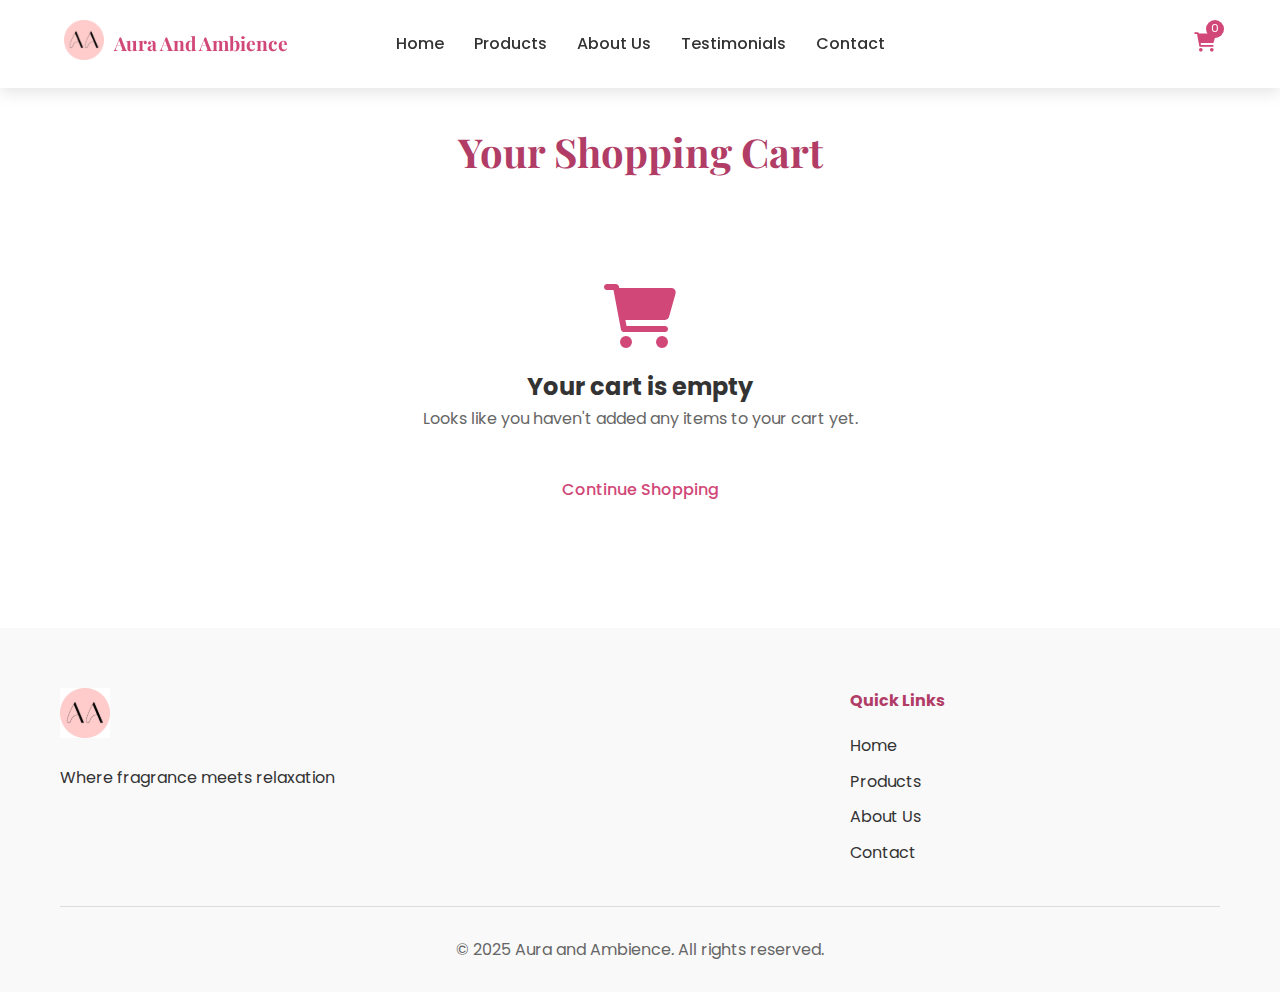
<file: cart.html>
<!DOCTYPE html>
<html lang="en">
<head>
    <meta charset="UTF-8">
    <meta name="viewport" content="width=device-width, initial-scale=1.0, maximum-scale=1.0, user-scalable=no">
    <title>Shopping Cart - Aura and Ambience</title>
    <link rel="stylesheet" href="style.css">
    <link rel="stylesheet" href="https://cdnjs.cloudflare.com/ajax/libs/font-awesome/6.0.0/css/all.min.css">
    <link rel="preconnect" href="https://fonts.googleapis.com">
    <link rel="preconnect" href="https://fonts.gstatic.com" crossorigin>
    <link href="https://fonts.googleapis.com/css2?family=Playfair+Display:wght@400;700&family=Poppins:wght@300;400;500&display=swap" rel="stylesheet">
    <link rel="icon" href="favicon.ico" type="image/x-icon">
    <style>
        .cart-page {
            padding: 120px 0 60px;
        }
        
        .cart-empty {
            text-align: center;
            padding: 50px 0;
        }
        
        .cart-empty i {
            font-size: 4rem;
            color: var(--primary-color);
            margin-bottom: 20px;
        }
        
        .cart-empty p {
            margin-bottom: 30px;
            color: var(--dark-gray);
        }
        
        .cart-table {
            width: 100%;
            border-collapse: collapse;
            margin-bottom: 30px;
        }
        
        .cart-table th {
            text-align: left;
            padding: 15px;
            background-color: var(--light-gray);
            border-bottom: 2px solid var(--primary-color);
        }
        
        .cart-table td {
            padding: 15px;
            border-bottom: 1px solid #ddd;
            vertical-align: middle;
        }
        
        .cart-product {
            display: flex;
            align-items: center;
        }
        
        .cart-product img {
            width: 80px;
            height: 80px;
            object-fit: cover;
            border-radius: 5px;
            margin-right: 15px;
        }
        
        .quantity-control {
            display: flex;
            align-items: center;
        }
        
        .quantity-btn {
            width: 30px;
            height: 30px;
            background-color: var(--light-gray);
            border: none;
            border-radius: 50%;
            display: flex;
            justify-content: center;
            align-items: center;
            cursor: pointer;
            transition: var(--transition);
        }
        
        .quantity-btn:hover {
            background-color: var(--primary-color);
            color: var(--white);
        }
        
        .quantity-input {
            width: 40px;
            height: 30px;
            text-align: center;
            margin: 0 10px;
            border: 1px solid #ddd;
            border-radius: 5px;
        }
        
        .remove-btn {
            background-color: transparent;
            border: none;
            color: #ff6b6b;
            cursor: pointer;
            transition: var(--transition);
        }
        
        .remove-btn:hover {
            color: #ff0000;
        }
        
        .cart-summary {
            background-color: var(--light-gray);
            padding: 30px;
            border-radius: 10px;
            margin-bottom: 30px;
        }
        
        .summary-row {
            display: flex;
            justify-content: space-between;
            margin-bottom: 15px;
        }
        
        .summary-row.total {
            font-weight: 700;
            font-size: 1.2rem;
            border-top: 1px solid #ddd;
            padding-top: 15px;
            margin-top: 15px;
        }
        
        .checkout-form {
            margin-top: 50px;
        }
        
        .form-row {
            display: flex;
            gap: 20px;
            margin-bottom: 20px;
        }
        
        .form-group {
            flex: 1;
        }
        
        .checkout-btn {
            background-color: var(--primary-dark);
            color: var(--white);
            border: none;
            padding: 15px 30px;
            border-radius: 5px;
            font-weight: 500;
            cursor: pointer;
            transition: var(--transition);
            margin-top: 20px;
            width: 100%;
        }
        
        .checkout-btn:hover {
            background-color: var(--primary-color);
        }
        
        .payment-method {
            margin: 20px 0;
            padding: 15px;
            background-color: var(--white);
            border-radius: 5px;
            border: 1px solid #ddd;
        }
        
        .payment-method label {
            display: flex;
            align-items: center;
            font-weight: 500;
        }
        
        .payment-method input {
            margin-right: 10px;
        }
        
        @media (max-width: 768px) {
            .cart-page {
                padding: 100px 0 40px;
            }
            
            .cart-table thead {
                display: none;
            }
            
            .cart-table, .cart-table tbody, .cart-table tr, .cart-table td {
                display: block;
                width: 100%;
            }
            
            .cart-table tr {
                margin-bottom: 20px;
                border: 1px solid #ddd;
                border-radius: 5px;
                padding: 15px;
                background-color: var(--white);
            }
            
            .cart-table td {
                text-align: right;
                padding: 10px 0;
                border-bottom: 1px solid #eee;
                position: relative;
            }
            
            .cart-table td:last-child {
                border-bottom: none;
            }
            
            .cart-table td::before {
                content: attr(data-label);
                float: left;
                font-weight: 700;
                color: var(--primary-dark);
            }
            
            .cart-product {
                justify-content: flex-end;
            }
            
            .cart-product img {
                width: 60px;
                height: 60px;
            }
            
            .form-row {
                flex-direction: column;
                gap: 15px;
            }
            
            .checkout-btn {
                padding: 12px 20px;
            }
            
            .cart-summary {
                padding: 20px;
            }
        }
        
        @media (max-width: 576px) {
            .cart-page {
                padding: 90px 0 30px;
            }
            
            .section-title {
                font-size: 1.8rem;
                margin-bottom: 30px;
            }
            
            .cart-table tr {
                padding: 10px;
            }
            
            .cart-product img {
                width: 50px;
                height: 50px;
            }
            
            .quantity-btn {
                width: 25px;
                height: 25px;
            }
            
            .quantity-input {
                width: 35px;
                height: 25px;
                font-size: 0.9rem;
            }
            
            .checkout-form {
                margin-top: 30px;
            }
            
            .form-group label {
                font-size: 0.9rem;
            }
            
            .checkout-btn {
                padding: 10px 15px;
                font-size: 0.9rem;
            }
        }
    </style>
</head>
<body>
    <nav class="navbar">
        <div class="logo">
            <a href="index.html"><img src="images/logo.png" alt="Aura and Ambience Logo"></a>
            <span class="logo-text">Aura And Ambience</span>
        </div>
        <ul class="nav-links">
            <li><a href="index.html#home">Home</a></li>
            <li><a href="index.html#products">Products</a></li>
            <li><a href="index.html#about">About Us</a></li>
            <li><a href="index.html#testimonials">Testimonials</a></li>
            <li><a href="index.html#contact">Contact</a></li>
        </ul>
        <div class="cart-icon">
            <a href="cart.html" class="active"><i class="fas fa-shopping-cart"></i> <span id="cart-count">0</span></a>
        </div>
        <div class="hamburger">
            <div class="line"></div>
            <div class="line"></div>
            <div class="line"></div>
        </div>
    </nav>

    <section class="cart-page">
        <div class="container">
            <h1 class="section-title">Your Shopping Cart</h1>
            
            <div id="cart-content">
                <!-- Cart items will be loaded here via JavaScript -->
                <div class="cart-empty">
                    <i class="fas fa-shopping-cart"></i>
                    <h2>Your cart is empty</h2>
                    <p>Looks like you haven't added any items to your cart yet.</p>
                    <a href="index.html#products" class="cta-button">Continue Shopping</a>
                </div>
            </div>
            
            <div id="checkout-section" style="display: none;">
                <div class="cart-summary">
                    <h3>Order Summary</h3>
                    <div class="summary-row">
                        <span>Subtotal:</span>
                        <span id="subtotal">Rs. 0</span>
                    </div>
                    <div class="summary-row">
                        <span>Shipping:</span>
                        <span id="shipping">Rs. 150</span>
                    </div>
                    <div class="summary-row total">
                        <span>Total:</span>
                        <span id="total">Rs. 0</span>
                    </div>
                </div>
                
                <div class="checkout-form">
                    <h3>Shipping Information</h3>
                    <form id="shipping-form" action="https://formspree.io/f/xqapzglk" method="POST">
                        <input type="hidden" name="_subject" value="New Order from Aura and Ambience">
                        <input type="hidden" name="_next" value="https://auraandambience.com/thank-you.html">
                        <input type="hidden" name="_cc" value="zzaighammm@gmail.com">
                        <div class="form-row">
                            <div class="form-group">
                                <label for="name">Full Name</label>
                                <input type="text" id="name" name="name" required>
                            </div>
                            <div class="form-group">
                                <label for="phone">Phone</label>
                                <input type="tel" id="phone" name="phone" required>
                            </div>
                        </div>
                        
                        <div class="form-group">
                            <label for="email">Email</label>
                            <input type="email" id="email" name="email" required>
                        </div>
                        
                        <div class="form-group">
                            <label for="address">Complete Address</label>
                            <textarea id="address" name="address" rows="3" required></textarea>
                        </div>
                        
                        <div class="form-row">
                            <div class="form-group">
                                <label for="city">City</label>
                                <input type="text" id="city" name="city" required>
                            </div>
                            <div class="form-group">
                                <label for="state">Province</label>
                                <input type="text" id="state" name="state" required>
                            </div>
                            <div class="form-group">
                                <label for="zip">Postal Code</label>
                                <input type="text" id="zip" name="zip" required>
                            </div>
                        </div>
                        
                        <input type="hidden" id="order-details" name="order-details" value="">
                        
                        <h3>Payment Method</h3>
                        <div class="payment-method">
                            <label>
                                <input type="radio" name="payment" value="cod" checked>
                                Cash on Delivery (COD)
                            </label>
                            <p style="margin-top: 10px; color: var(--dark-gray);">Pay when your order is delivered to your doorstep.</p>
                        </div>
                        
                        <button type="submit" class="checkout-btn">Place Order</button>
                    </form>
                </div>
            </div>
        </div>
    </section>

    <footer>
        <div class="container">
            <div class="footer-content">
                <div class="footer-logo">
                    <img src="images/logo.png" alt="Aura and Ambience Logo">
                    <p>Where fragrance meets relaxation</p>
                </div>
                <div class="footer-links">
                    <h4>Quick Links</h4>
                    <ul>
                        <li><a href="index.html#home">Home</a></li>
                        <li><a href="index.html#products">Products</a></li>
                        <li><a href="index.html#about">About Us</a></li>
                        <li><a href="index.html#contact">Contact</a></li>
                    </ul>
                </div>
            </div>
            <div class="copyright">
                <p>&copy; 2025 Aura and Ambience. All rights reserved.</p>
            </div>
        </div>
    </footer>

    <script src="script.js"></script>
    <script>
        // Custom alert function with brand styling
        function customAlert(message) {
            // Create elements
            const alertOverlay = document.createElement('div');
            alertOverlay.style.position = 'fixed';
            alertOverlay.style.top = '0';
            alertOverlay.style.left = '0';
            alertOverlay.style.width = '100%';
            alertOverlay.style.height = '100%';
            alertOverlay.style.backgroundColor = 'rgba(0,0,0,0.5)';
            alertOverlay.style.display = 'flex';
            alertOverlay.style.justifyContent = 'center';
            alertOverlay.style.alignItems = 'center';
            alertOverlay.style.zIndex = '9999';
            
            const alertBox = document.createElement('div');
            alertBox.style.backgroundColor = '#d14778';
            alertBox.style.color = 'white';
            alertBox.style.padding = window.innerWidth < 576 ? '20px' : '30px';
            alertBox.style.borderRadius = '10px';
            alertBox.style.maxWidth = '500px';
            alertBox.style.width = '90%';
            alertBox.style.margin = '0 20px';
            alertBox.style.boxShadow = '0 5px 15px rgba(0,0,0,0.2)';
            
            const messageText = document.createElement('p');
            messageText.style.marginBottom = '20px';
            messageText.style.lineHeight = '1.5';
            messageText.style.fontSize = window.innerWidth < 576 ? '14px' : '16px';
            messageText.style.whiteSpace = 'pre-line';
            messageText.textContent = message;
            
            const closeButton = document.createElement('button');
            closeButton.textContent = 'OK';
            closeButton.style.backgroundColor = 'white';
            closeButton.style.color = '#d14778';
            closeButton.style.border = 'none';
            closeButton.style.padding = window.innerWidth < 576 ? '8px 15px' : '10px 20px';
            closeButton.style.borderRadius = '5px';
            closeButton.style.cursor = 'pointer';
            closeButton.style.fontWeight = 'bold';
            closeButton.style.float = 'right';
            closeButton.style.fontSize = window.innerWidth < 576 ? '14px' : '16px';
            
            closeButton.onclick = function() {
                document.body.removeChild(alertOverlay);
            };
            
            // Also close when clicking on overlay
            alertOverlay.onclick = function(e) {
                if (e.target === alertOverlay) {
                    document.body.removeChild(alertOverlay);
                }
            };
            
            // Assemble and show alert
            alertBox.appendChild(messageText);
            alertBox.appendChild(closeButton);
            alertOverlay.appendChild(alertBox);
            document.body.appendChild(alertOverlay);
        }
        
        document.addEventListener('DOMContentLoaded', function() {
            // Get cart items from localStorage
            const cartItems = JSON.parse(localStorage.getItem('cartItems')) || [];
            const cartContent = document.getElementById('cart-content');
            const checkoutSection = document.getElementById('checkout-section');
            const subtotalElement = document.getElementById('subtotal');
            const totalElement = document.getElementById('total');
            
            // Function to update cart display
            function updateCartDisplay() {
                if (cartItems.length === 0) {
                    // Show empty cart message
                    cartContent.innerHTML = `
                        <div class="cart-empty">
                            <i class="fas fa-shopping-cart"></i>
                            <h2>Your cart is empty</h2>
                            <p>Looks like you haven't added any items to your cart yet.</p>
                            <a href="index.html#products" class="cta-button">Continue Shopping</a>
                        </div>
                    `;
                    checkoutSection.style.display = 'none';
                    return;
                }
                
                // Create cart table
                let cartHTML = `
                    <table class="cart-table">
                        <thead>
                            <tr>
                                <th>Product</th>
                                <th>Price</th>
                                <th>Quantity</th>
                                <th>Total</th>
                                <th>Action</th>
                            </tr>
                        </thead>
                        <tbody>
                `;
                
                let subtotal = 0;
                
                // Add cart items to table
                cartItems.forEach((item, index) => {
                    // Extract price value (remove "Rs. " and convert to number)
                    const priceValue = parseFloat(item.price.replace('Rs. ', ''));
                    const itemTotal = priceValue * item.quantity;
                    subtotal += itemTotal;
                    
                    cartHTML += `
                        <tr>
                            <td data-label="Product">
                                <div class="cart-product">
                                    <img src="${item.image}" alt="${item.name}">
                                    <div>
                                        <h4>${item.name}</h4>
                                    </div>
                                </div>
                            </td>
                            <td data-label="Price">${item.price}</td>
                            <td data-label="Quantity">
                                <div class="quantity-control">
                                    <button class="quantity-btn decrease" data-index="${index}">-</button>
                                    <input type="number" class="quantity-input" value="${item.quantity}" min="1" data-index="${index}">
                                    <button class="quantity-btn increase" data-index="${index}">+</button>
                                </div>
                            </td>
                            <td data-label="Total">Rs. ${itemTotal.toFixed(2)}</td>
                            <td data-label="Action">
                                <button class="remove-btn" data-index="${index}">
                                    <i class="fas fa-trash"></i>
                                </button>
                            </td>
                        </tr>
                    `;
                });
                
                cartHTML += `
                        </tbody>
                    </table>
                    <div class="cart-actions">
                        <a href="index.html#products" class="cta-button secondary">Continue Shopping</a>
                    </div>
                `;
                
                cartContent.innerHTML = cartHTML;
                checkoutSection.style.display = 'block';
                
                // Calculate and update summary
                const shipping = subtotal >= 3000 ? 0 : 150; // Free shipping for orders over Rs. 3,000
                const total = subtotal + shipping;
                
                subtotalElement.textContent = `Rs. ${subtotal.toFixed(2)}`;
                document.getElementById('shipping').textContent = shipping === 0 ? 'Free' : `Rs. ${shipping.toFixed(2)}`;
                totalElement.textContent = `Rs. ${total.toFixed(2)}`;
                
                // Prepare order details for form submission
                const orderDetailsInput = document.getElementById('order-details');
                if (orderDetailsInput) {
                    const orderDetails = {
                        items: cartItems.map(item => ({
                            name: item.name,
                            price: item.price,
                            quantity: item.quantity,
                            total: `Rs. ${(parseFloat(item.price.replace('Rs. ', '')) * item.quantity).toFixed(2)}`
                        })),
                        subtotal: subtotalElement.textContent,
                        shipping: document.getElementById('shipping').textContent,
                        total: totalElement.textContent
                    };
                    orderDetailsInput.value = JSON.stringify(orderDetails);
                }
                
                // Add event listeners for quantity buttons
                document.querySelectorAll('.quantity-btn.decrease').forEach(btn => {
                    btn.addEventListener('click', function() {
                        const index = parseInt(this.getAttribute('data-index'));
                        if (cartItems[index].quantity > 1) {
                            cartItems[index].quantity--;
                            localStorage.setItem('cartItems', JSON.stringify(cartItems));
                            updateCartDisplay();
                        }
                    });
                });
                
                document.querySelectorAll('.quantity-btn.increase').forEach(btn => {
                    btn.addEventListener('click', function() {
                        const index = parseInt(this.getAttribute('data-index'));
                        cartItems[index].quantity++;
                        localStorage.setItem('cartItems', JSON.stringify(cartItems));
                        updateCartDisplay();
                    });
                });
                
                document.querySelectorAll('.quantity-input').forEach(input => {
                    input.addEventListener('change', function() {
                        const index = parseInt(this.getAttribute('data-index'));
                        const newQuantity = parseInt(this.value);
                        if (newQuantity >= 1) {
                            cartItems[index].quantity = newQuantity;
                            localStorage.setItem('cartItems', JSON.stringify(cartItems));
                            updateCartDisplay();
                        }
                    });
                });
                
                // Add event listeners for remove buttons
                document.querySelectorAll('.remove-btn').forEach(btn => {
                    btn.addEventListener('click', function() {
                        const index = parseInt(this.getAttribute('data-index'));
                        cartItems.splice(index, 1);
                        localStorage.setItem('cartItems', JSON.stringify(cartItems));
                        updateCartDisplay();
                        updateCartCount();
                    });
                });
            }
            
            // Update cart count in header
            function updateCartCount() {
                const cartCount = document.getElementById('cart-count');
                cartCount.textContent = cartItems.length;
            }
            
            // Initialize cart display
            updateCartDisplay();
            updateCartCount();
            
            // Handle checkout form submission
            const shippingForm = document.getElementById('shipping-form');
            if (shippingForm) {
                shippingForm.addEventListener('submit', function(e) {
                    // Form will be submitted to Formspree
                    
                    // Show confirmation message
                    const name = document.getElementById('name').value;
                    customAlert(`Thank you for your order, ${name}!\n\nYour order has been placed successfully and will be delivered to your address. You will pay ${totalElement.textContent} when your order is delivered.\n\nWe will contact you at ${document.getElementById('phone').value} if needed.\n\nOrder confirmation has been sent to zzaighammm@gmail.com`);
                    
                    // Clear cart after successful submission
                    setTimeout(function() {
                        localStorage.removeItem('cartItems');
                        window.location.href = 'index.html';
                    }, 3000);
                });
            }
        });
    </script>
</body>
</html>
</file>
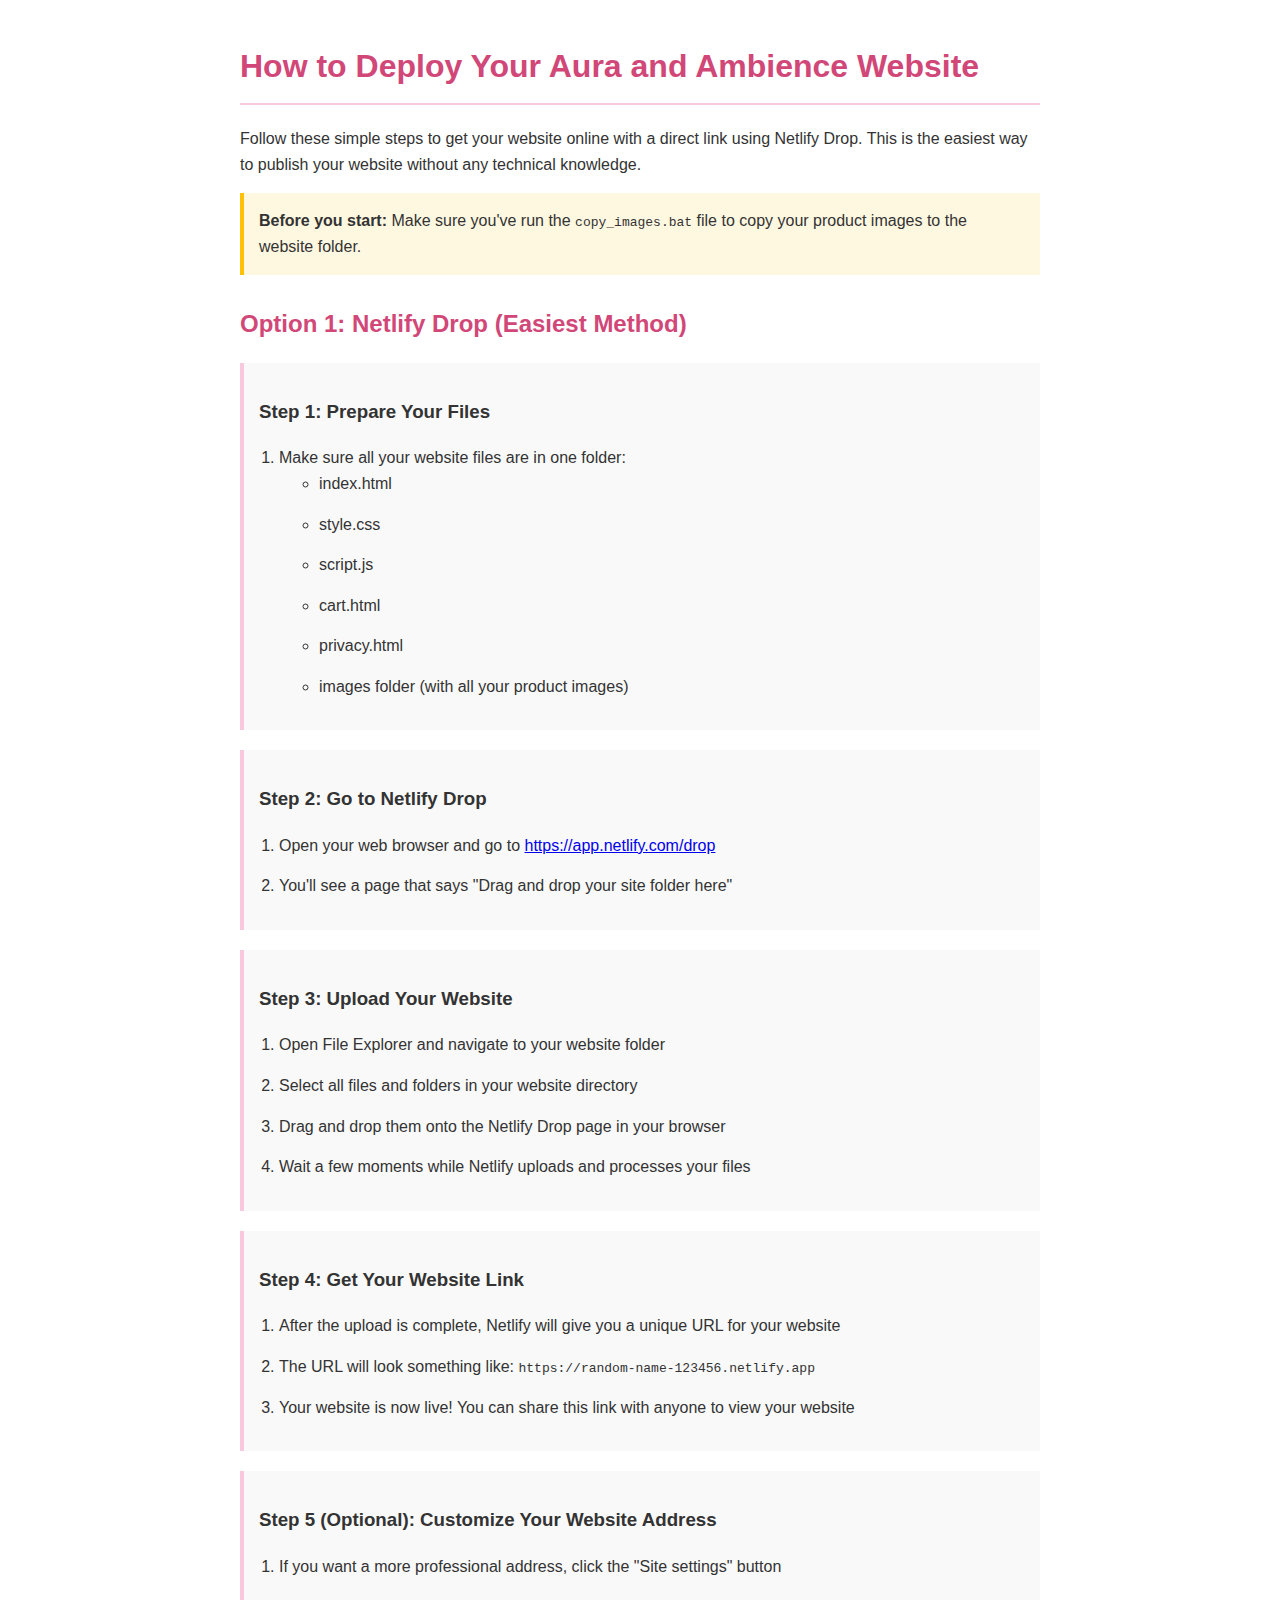
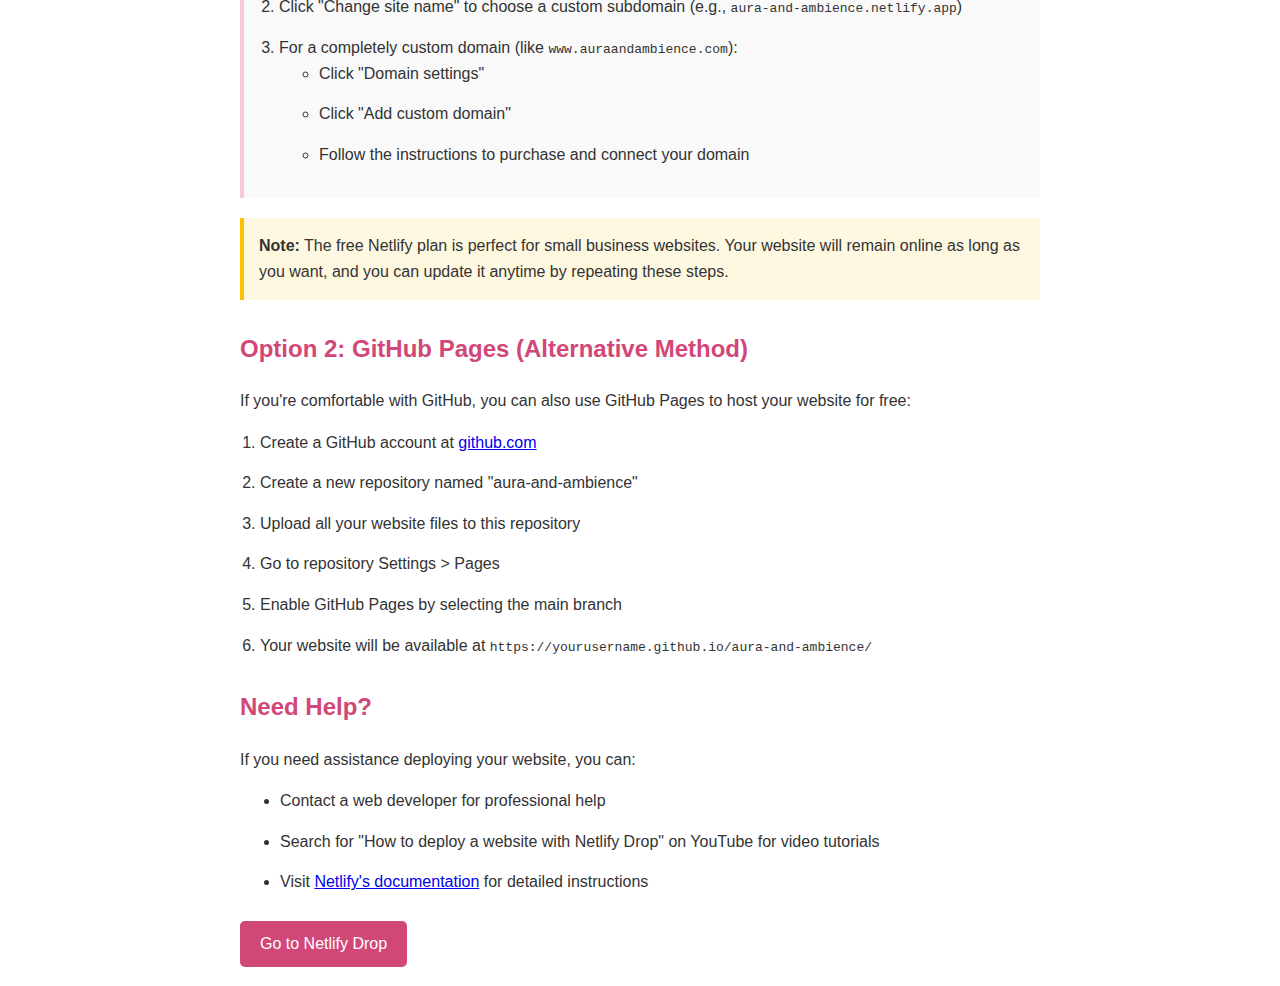
<file: deploy_instructions.html>
<!DOCTYPE html>
<html lang="en">
<head>
    <meta charset="UTF-8">
    <meta name="viewport" content="width=device-width, initial-scale=1.0">
    <title>Deploy Your Website - Aura and Ambience</title>
    <style>
        body {
            font-family: 'Segoe UI', Tahoma, Geneva, Verdana, sans-serif;
            line-height: 1.6;
            max-width: 800px;
            margin: 0 auto;
            padding: 20px;
            color: #333;
        }
        h1 {
            color: #d14778;
            border-bottom: 2px solid #f8c8dc;
            padding-bottom: 10px;
        }
        h2 {
            color: #d14778;
            margin-top: 30px;
        }
        ol {
            padding-left: 20px;
        }
        li {
            margin-bottom: 15px;
        }
        .step {
            background-color: #f9f9f9;
            border-left: 4px solid #f8c8dc;
            padding: 15px;
            margin-bottom: 20px;
        }
        .note {
            background-color: #fff8e1;
            border-left: 4px solid #ffc107;
            padding: 15px;
            margin: 15px 0;
        }
        img {
            max-width: 100%;
            border: 1px solid #ddd;
            margin: 15px 0;
        }
        .button {
            display: inline-block;
            background-color: #d14778;
            color: white;
            padding: 10px 20px;
            text-decoration: none;
            border-radius: 5px;
            margin-top: 10px;
        }
        .button:hover {
            background-color: #f8c8dc;
        }
    </style>
</head>
<body>
    <h1>How to Deploy Your Aura and Ambience Website</h1>
    
    <p>Follow these simple steps to get your website online with a direct link using Netlify Drop. This is the easiest way to publish your website without any technical knowledge.</p>
    
    <div class="note">
        <strong>Before you start:</strong> Make sure you've run the <code>copy_images.bat</code> file to copy your product images to the website folder.
    </div>
    
    <h2>Option 1: Netlify Drop (Easiest Method)</h2>
    
    <div class="step">
        <h3>Step 1: Prepare Your Files</h3>
        <ol>
            <li>Make sure all your website files are in one folder:
                <ul>
                    <li>index.html</li>
                    <li>style.css</li>
                    <li>script.js</li>
                    <li>cart.html</li>
                    <li>privacy.html</li>
                    <li>images folder (with all your product images)</li>
                </ul>
            </li>
        </ol>
    </div>
    
    <div class="step">
        <h3>Step 2: Go to Netlify Drop</h3>
        <ol>
            <li>Open your web browser and go to <a href="https://app.netlify.com/drop" target="_blank">https://app.netlify.com/drop</a></li>
            <li>You'll see a page that says "Drag and drop your site folder here"</li>
        </ol>
    </div>
    
    <div class="step">
        <h3>Step 3: Upload Your Website</h3>
        <ol>
            <li>Open File Explorer and navigate to your website folder</li>
            <li>Select all files and folders in your website directory</li>
            <li>Drag and drop them onto the Netlify Drop page in your browser</li>
            <li>Wait a few moments while Netlify uploads and processes your files</li>
        </ol>
    </div>
    
    <div class="step">
        <h3>Step 4: Get Your Website Link</h3>
        <ol>
            <li>After the upload is complete, Netlify will give you a unique URL for your website</li>
            <li>The URL will look something like: <code>https://random-name-123456.netlify.app</code></li>
            <li>Your website is now live! You can share this link with anyone to view your website</li>
        </ol>
    </div>
    
    <div class="step">
        <h3>Step 5 (Optional): Customize Your Website Address</h3>
        <ol>
            <li>If you want a more professional address, click the "Site settings" button</li>
            <li>Click "Change site name" to choose a custom subdomain (e.g., <code>aura-and-ambience.netlify.app</code>)</li>
            <li>For a completely custom domain (like <code>www.auraandambience.com</code>):
                <ul>
                    <li>Click "Domain settings"</li>
                    <li>Click "Add custom domain"</li>
                    <li>Follow the instructions to purchase and connect your domain</li>
                </ul>
            </li>
        </ol>
    </div>
    
    <div class="note">
        <strong>Note:</strong> The free Netlify plan is perfect for small business websites. Your website will remain online as long as you want, and you can update it anytime by repeating these steps.
    </div>
    
    <h2>Option 2: GitHub Pages (Alternative Method)</h2>
    
    <p>If you're comfortable with GitHub, you can also use GitHub Pages to host your website for free:</p>
    
    <ol>
        <li>Create a GitHub account at <a href="https://github.com" target="_blank">github.com</a></li>
        <li>Create a new repository named "aura-and-ambience"</li>
        <li>Upload all your website files to this repository</li>
        <li>Go to repository Settings > Pages</li>
        <li>Enable GitHub Pages by selecting the main branch</li>
        <li>Your website will be available at <code>https://yourusername.github.io/aura-and-ambience/</code></li>
    </ol>
    
    <h2>Need Help?</h2>
    
    <p>If you need assistance deploying your website, you can:</p>
    
    <ul>
        <li>Contact a web developer for professional help</li>
        <li>Search for "How to deploy a website with Netlify Drop" on YouTube for video tutorials</li>
        <li>Visit <a href="https://docs.netlify.com/get-started/" target="_blank">Netlify's documentation</a> for detailed instructions</li>
    </ul>
    
    <a href="https://app.netlify.com/drop" target="_blank" class="button">Go to Netlify Drop</a>
</body>
</html>
</file>
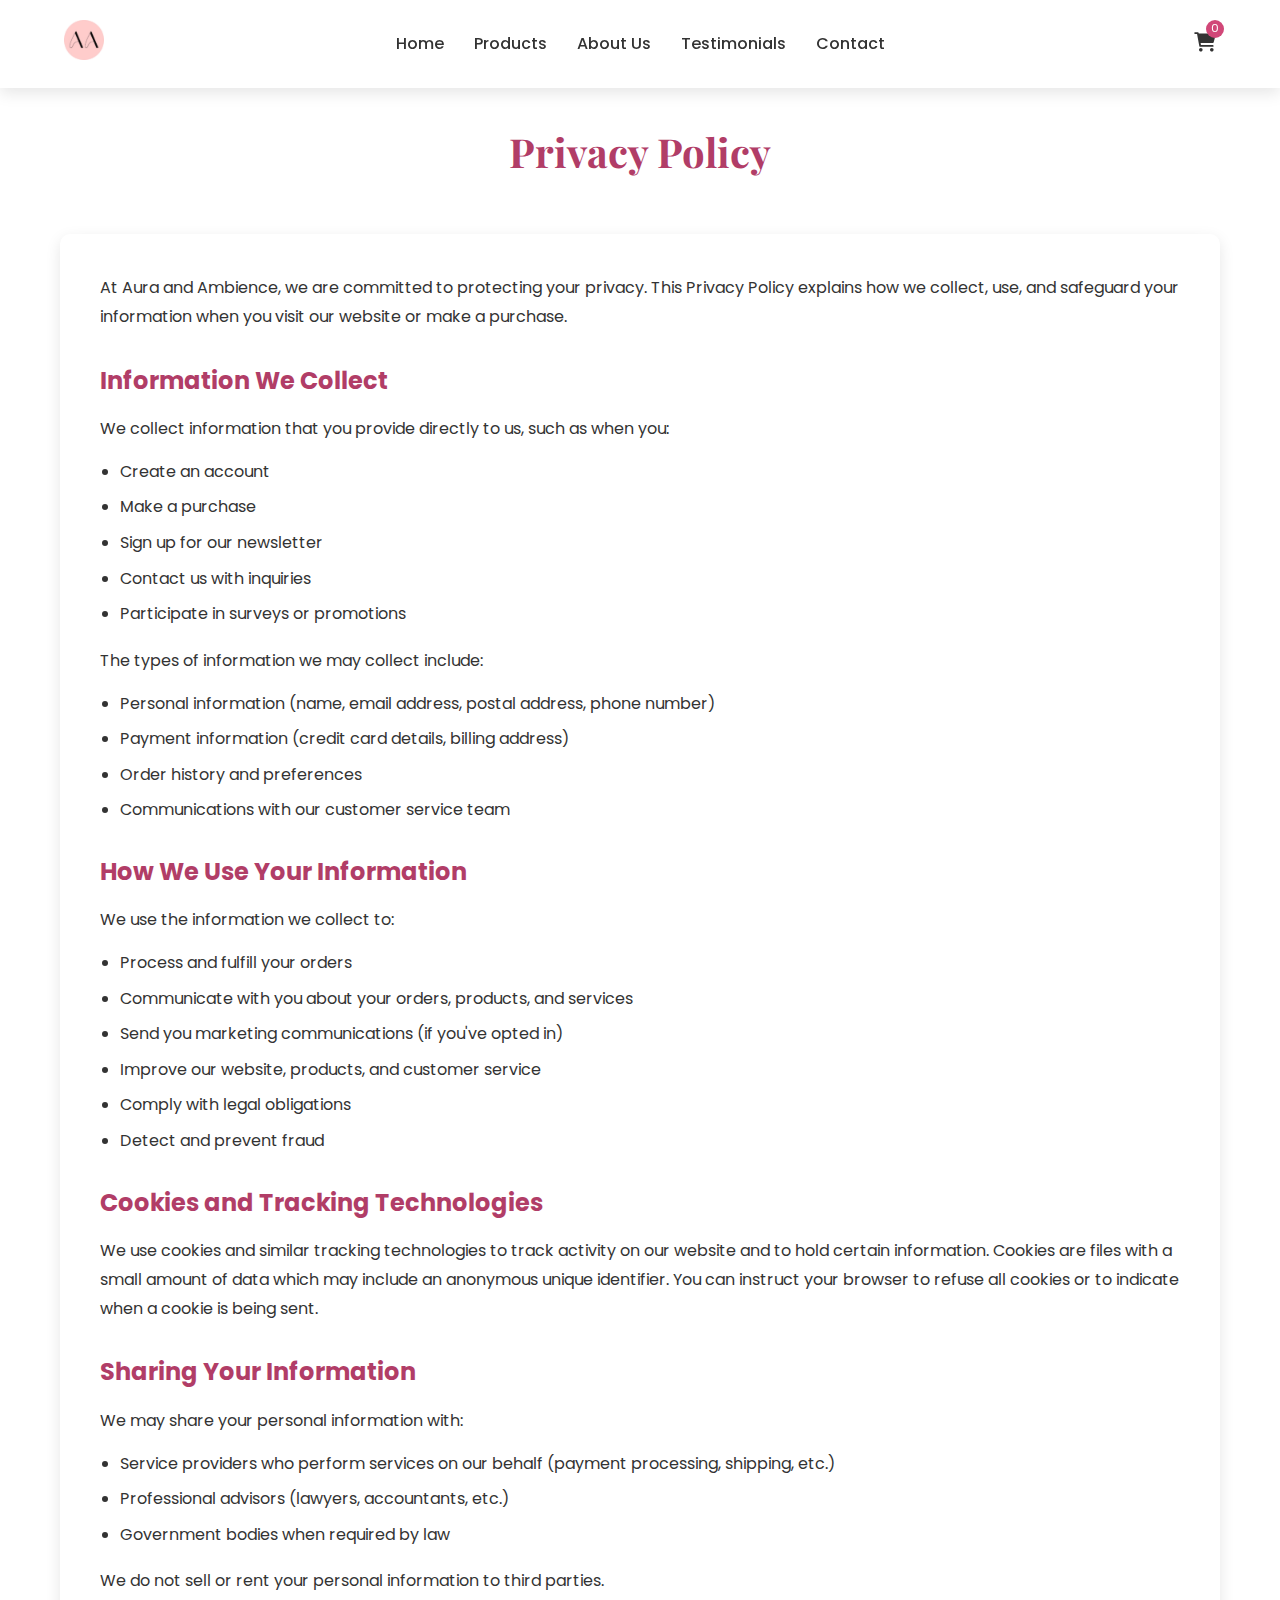
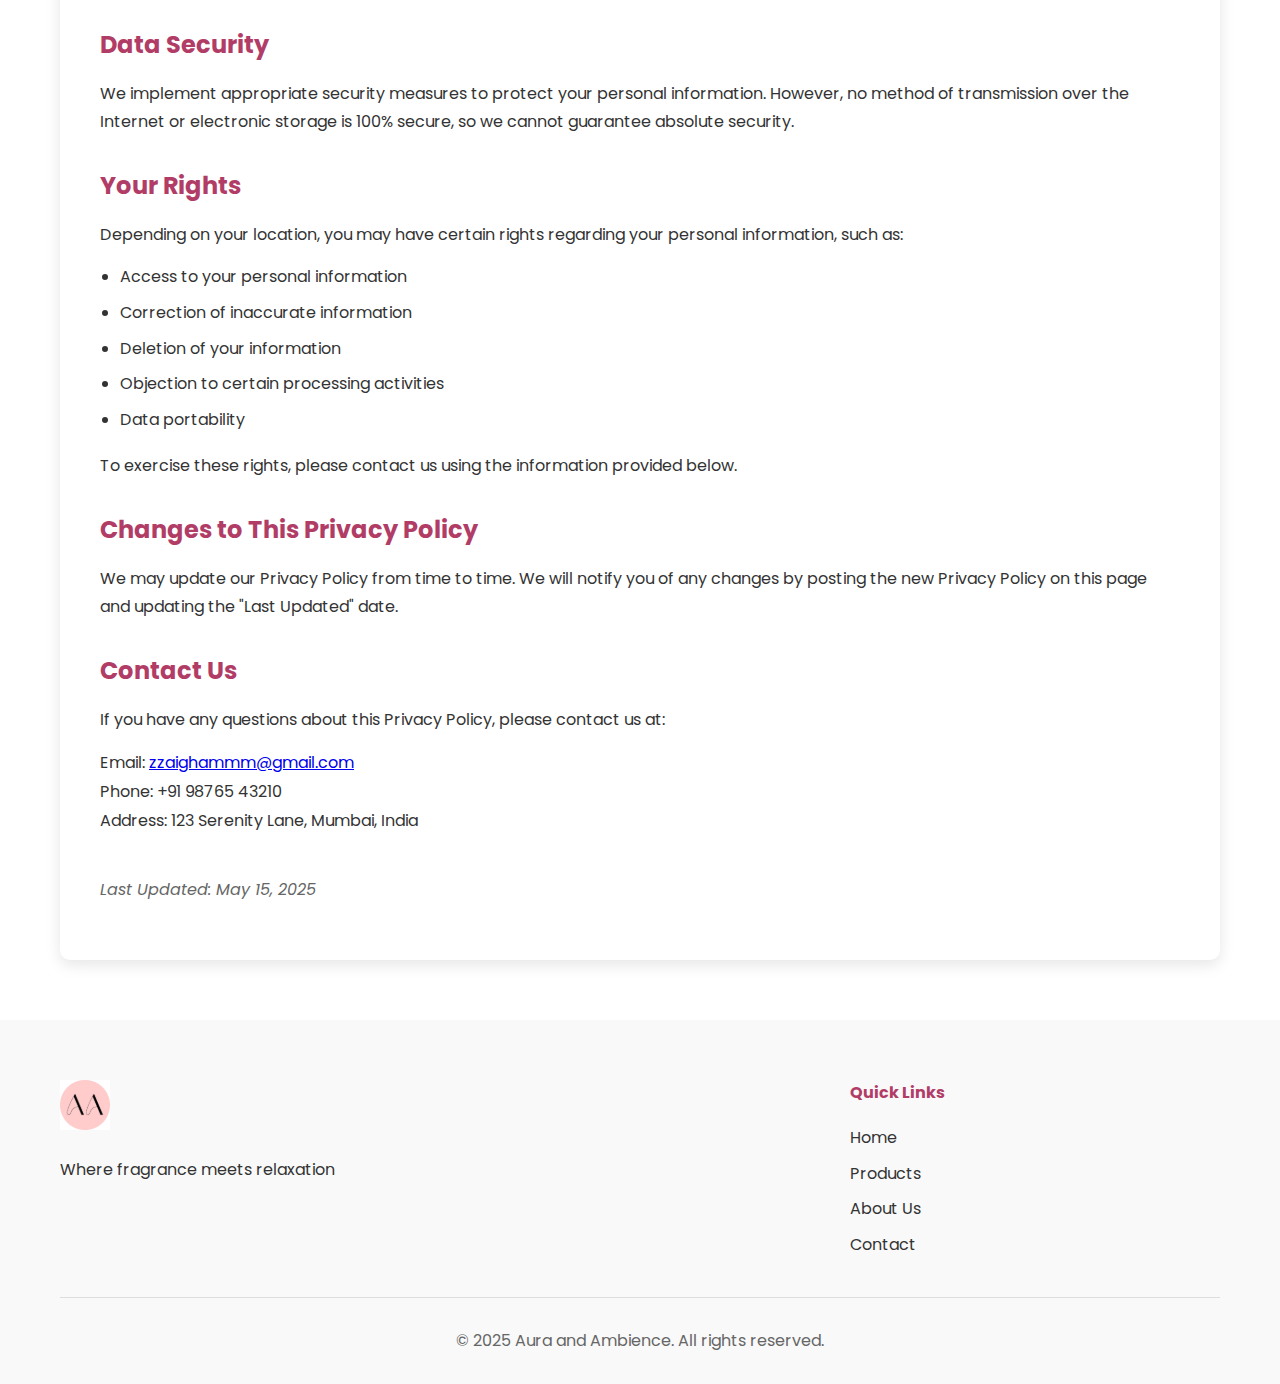
<file: privacy.html>
<!DOCTYPE html>
<html lang="en">
<head>
    <meta charset="UTF-8">
    <meta name="viewport" content="width=device-width, initial-scale=1.0">
    <title>Privacy Policy - Aura and Ambience</title>
    <link rel="stylesheet" href="style.css">
    <link rel="stylesheet" href="https://cdnjs.cloudflare.com/ajax/libs/font-awesome/6.0.0/css/all.min.css">
    <link rel="preconnect" href="https://fonts.googleapis.com">
    <link rel="preconnect" href="https://fonts.gstatic.com" crossorigin>
    <link href="https://fonts.googleapis.com/css2?family=Playfair+Display:wght@400;700&family=Poppins:wght@300;400;500&display=swap" rel="stylesheet">
    <link rel="icon" href="favicon.ico" type="image/x-icon">
    <style>
        .policy-page {
            padding: 120px 0 60px;
        }
        
        .policy-content {
            background-color: var(--white);
            padding: 40px;
            border-radius: 10px;
            box-shadow: var(--box-shadow);
        }
        
        .policy-content h2 {
            color: var(--primary-dark);
            margin: 30px 0 15px;
        }
        
        .policy-content p {
            margin-bottom: 15px;
            line-height: 1.8;
        }
        
        .policy-content ul {
            margin-bottom: 20px;
            padding-left: 20px;
        }
        
        .policy-content ul li {
            margin-bottom: 10px;
            list-style-type: disc;
        }
        
        .last-updated {
            font-style: italic;
            color: var(--dark-gray);
            margin-top: 40px;
        }
    </style>
</head>
<body>
    <nav class="navbar">
        <div class="logo">
            <a href="index.html"><img src="images/logo.png" alt="Aura and Ambience Logo"></a>
        </div>
        <ul class="nav-links">
            <li><a href="index.html#home">Home</a></li>
            <li><a href="index.html#products">Products</a></li>
            <li><a href="index.html#about">About Us</a></li>
            <li><a href="index.html#testimonials">Testimonials</a></li>
            <li><a href="index.html#contact">Contact</a></li>
        </ul>
        <div class="cart-icon">
            <a href="cart.html"><i class="fas fa-shopping-cart"></i> <span id="cart-count">0</span></a>
        </div>
        <div class="hamburger">
            <div class="line"></div>
            <div class="line"></div>
            <div class="line"></div>
        </div>
    </nav>

    <section class="policy-page">
        <div class="container">
            <h1 class="section-title">Privacy Policy</h1>
            
            <div class="policy-content">
                <p>At Aura and Ambience, we are committed to protecting your privacy. This Privacy Policy explains how we collect, use, and safeguard your information when you visit our website or make a purchase.</p>
                
                <h2>Information We Collect</h2>
                <p>We collect information that you provide directly to us, such as when you:</p>
                <ul>
                    <li>Create an account</li>
                    <li>Make a purchase</li>
                    <li>Sign up for our newsletter</li>
                    <li>Contact us with inquiries</li>
                    <li>Participate in surveys or promotions</li>
                </ul>
                
                <p>The types of information we may collect include:</p>
                <ul>
                    <li>Personal information (name, email address, postal address, phone number)</li>
                    <li>Payment information (credit card details, billing address)</li>
                    <li>Order history and preferences</li>
                    <li>Communications with our customer service team</li>
                </ul>
                
                <h2>How We Use Your Information</h2>
                <p>We use the information we collect to:</p>
                <ul>
                    <li>Process and fulfill your orders</li>
                    <li>Communicate with you about your orders, products, and services</li>
                    <li>Send you marketing communications (if you've opted in)</li>
                    <li>Improve our website, products, and customer service</li>
                    <li>Comply with legal obligations</li>
                    <li>Detect and prevent fraud</li>
                </ul>
                
                <h2>Cookies and Tracking Technologies</h2>
                <p>We use cookies and similar tracking technologies to track activity on our website and to hold certain information. Cookies are files with a small amount of data which may include an anonymous unique identifier. You can instruct your browser to refuse all cookies or to indicate when a cookie is being sent.</p>
                
                <h2>Sharing Your Information</h2>
                <p>We may share your personal information with:</p>
                <ul>
                    <li>Service providers who perform services on our behalf (payment processing, shipping, etc.)</li>
                    <li>Professional advisors (lawyers, accountants, etc.)</li>
                    <li>Government bodies when required by law</li>
                </ul>
                <p>We do not sell or rent your personal information to third parties.</p>
                
                <h2>Data Security</h2>
                <p>We implement appropriate security measures to protect your personal information. However, no method of transmission over the Internet or electronic storage is 100% secure, so we cannot guarantee absolute security.</p>
                
                <h2>Your Rights</h2>
                <p>Depending on your location, you may have certain rights regarding your personal information, such as:</p>
                <ul>
                    <li>Access to your personal information</li>
                    <li>Correction of inaccurate information</li>
                    <li>Deletion of your information</li>
                    <li>Objection to certain processing activities</li>
                    <li>Data portability</li>
                </ul>
                <p>To exercise these rights, please contact us using the information provided below.</p>
                
                <h2>Changes to This Privacy Policy</h2>
                <p>We may update our Privacy Policy from time to time. We will notify you of any changes by posting the new Privacy Policy on this page and updating the "Last Updated" date.</p>
                
                <h2>Contact Us</h2>
                <p>If you have any questions about this Privacy Policy, please contact us at:</p>
                <p>Email: <a href="mailto:zzaighammm@gmail.com">zzaighammm@gmail.com</a><br>
                Phone: +91 98765 43210<br>
                Address: 123 Serenity Lane, Mumbai, India</p>
                
                <p class="last-updated">Last Updated: May 15, 2025</p>
            </div>
        </div>
    </section>

    <footer>
        <div class="container">
            <div class="footer-content">
                <div class="footer-logo">
                    <img src="images/logo.png" alt="Aura and Ambience Logo">
                    <p>Where fragrance meets relaxation</p>
                </div>
                <div class="footer-links">
                    <h4>Quick Links</h4>
                    <ul>
                        <li><a href="index.html#home">Home</a></li>
                        <li><a href="index.html#products">Products</a></li>
                        <li><a href="index.html#about">About Us</a></li>
                        <li><a href="index.html#contact">Contact</a></li>
                    </ul>
                </div>
            </div>
            <div class="copyright">
                <p>&copy; 2025 Aura and Ambience. All rights reserved.</p>
            </div>
        </div>
    </footer>

    <script src="script.js"></script>
    <script>
        // Update cart count
        document.addEventListener('DOMContentLoaded', function() {
            const cartItems = JSON.parse(localStorage.getItem('cartItems')) || [];
            const cartCount = document.getElementById('cart-count');
            cartCount.textContent = cartItems.length;
        });
    </script>
</body>
</html>
</file>
<file: style.css>
:root {
    --primary-color: #d14778;    /* Darker pink color */
    --primary-dark: #b13d67;     /* Even darker pink for hover states */
    --secondary-color: #6a5acd;  /* Purple accent color */
    --text-color: #333;          /* Main text color */
    --light-gray: #f9f9f9;       /* Light background color */
    --dark-gray: #666;           /* Secondary text color */
    --white: #fff;               /* White */
    --box-shadow: 0 5px 15px rgba(0, 0, 0, 0.1);  /* Standard shadow */
    --transition: all 0.3s ease;
    --logo-pink: #f773a1;        /* Soft pink color matching the logo background */
}

/* Global Styles */
* {
    margin: 0;
    padding: 0;
    box-sizing: border-box;
}

body {
    font-family: 'Poppins', sans-serif;
    color: var(--text-color);
    line-height: 1.6;
}

.container {
    max-width: 1200px;
    margin: 0 auto;
    padding: 0 20px;
}

/* Navigation */
.navbar {
    display: flex;
    justify-content: space-between;
    align-items: center;
    padding: 20px 5%;
    background-color: var(--white);
    position: fixed;
    width: 100%;
    top: 0;
    left: 0;
    z-index: 1000;
    box-shadow: var(--box-shadow);
    transition: var(--transition);
}

.logo {
    display: flex;
    align-items: center;
}

.logo img {
    height: 40px;
    margin-right: 10px;
}

.logo-text {
    font-family: 'Playfair Display', serif;
    font-weight: 700;
    font-size: 1.2rem;
    color: var(--primary-color);
}

.navbar.scrolled {
    padding: 15px 5%;
    box-shadow: 0 5px 15px rgba(0, 0, 0, 0.1);
}

.nav-links {
    display: flex;
    list-style: none;
    gap: 30px;
    margin: 0;
    padding: 0;
    position: absolute;
    left: 50%;
    transform: translateX(-50%);
}

.nav-links a {
    text-decoration: none;
    color: var(--text-color);
    font-weight: 500;
    transition: var(--transition);
}

.nav-links a:hover {
    color: var(--primary-color);
}

/* Hero Section */
#home {
    background-color: var(--primary-color);
    min-height: 100vh;
    display: flex;
    align-items: center;
    justify-content: center;
    text-align: center;
    color: var(--white);
    background-image: linear-gradient(rgba(248, 200, 216, 0.9), rgba(209, 71, 120, 0.9)), url('images/hero.jpg');
    background-size: cover;
    background-position: center;
    padding: 0 20px;
}

.hero h1 {
    font-size: 4rem;
    font-family: 'Playfair Display', serif;
    margin-bottom: 20px;
    letter-spacing: 1px;
    text-shadow: 2px 2px 4px rgba(0, 0, 0, 0.1);
}

.hero .tagline {
    font-size: 1.5rem;
    margin-bottom: 10px;
    font-weight: 300;
    letter-spacing: 1px;
}

.hero .subtitle {
    font-size: 1.2rem;
    margin-bottom: 30px;
    font-weight: 300;
    font-style: italic;
}

.hero-buttons {
    display: flex;
    justify-content: center;
    gap: 20px;
    margin-top: 20px;
}

/* Buttons */
.cta-button {
    display: inline-block;
    padding: 15px 30px;
    background-color: var(--white);
    color: var(--primary-color);
    text-decoration: none;
    border-radius: 5px;
    font-weight: 500;
    transition: var(--transition);
}

.cta-button:hover {
    background-color: var(--primary-dark);
    color: var(--white);
}

.cta-button.secondary {
    background-color: transparent;
    border: 2px solid var(--primary-color);
    color: var(--primary-color);
}

.cta-button.secondary:hover {
    background-color: var(--primary-color);
    color: var(--white);
}

/* Featured Section */
#featured {
    padding: 80px 0;
    background-color: var(--light-gray);
}

.feature {
    text-align: center;
    padding: 30px;
}

.feature i {
    font-size: 2.5rem;
    color: var(--primary-color);
    margin-bottom: 20px;
}

/* Products Section */
#products {
    padding: 80px 0;
}

.section-title {
    text-align: center;
    font-family: 'Playfair Display', serif;
    font-size: 2.5rem;
    margin-bottom: 50px;
    color: var(--primary-dark);
}

.product-filter {
    display: flex;
    justify-content: center;
    gap: 20px;
    margin-bottom: 40px;
}

.filter-btn {
    padding: 10px 20px;
    border: none;
    background: none;
    cursor: pointer;
    font-weight: 500;
    transition: var(--transition);
}

.filter-btn.active,
.filter-btn:hover {
    color: var(--primary-color);
}

.product-grid {
    display: grid;
    grid-template-columns: repeat(auto-fit, minmax(250px, 1fr));
    gap: 30px;
}

.product {
    background-color: var(--white);
    border-radius: 10px;
    overflow: hidden;
    box-shadow: var(--box-shadow);
    transition: var(--transition);
    position: relative;
}

.product:hover {
    transform: translateY(-5px);
}

.product img {
    width: 100%;
    height: 300px;
    object-fit: cover;
}

.product-badge {
    position: absolute;
    top: 20px;
    right: 20px;
    background-color: var(--primary-color);
    color: var(--white);
    padding: 5px 15px;
    border-radius: 20px;
    font-size: 0.9rem;
}

.product h3 {
    padding: 20px 20px 10px;
    font-family: 'Playfair Display', serif;
}

.product-description {
    padding: 0 20px;
    color: var(--dark-gray);
    font-size: 0.9rem;
}

.product-price {
    padding: 10px 20px;
    font-weight: 500;
    color: var(--primary-dark);
}

.add-to-cart {
    width: 100%;
    padding: 15px;
    border: none;
    background-color: var(--primary-color);
    color: var(--white);
    font-weight: 500;
    cursor: pointer;
    transition: var(--transition);
}

.add-to-cart:hover {
    background-color: var(--primary-dark);
}

/* About Section */
#about {
    padding: 80px 0;
    background-color: var(--light-gray);
}

.about-content {
    display: flex;
    justify-content: center;
    align-items: center;
    gap: 50px;
}

.about-text {
    max-width: 800px;
    margin: 0 auto;
    text-align: center;
}

.about-text p {
    margin-bottom: 20px;
    line-height: 1.8;
    color: var(--dark-gray);
}

.about-text .section-title {
    margin-bottom: 30px;
}

/* Testimonials Section */
#testimonials {
    padding: 80px 0;
}

.testimonial-slider {
    display: flex;
    overflow-x: auto;
    scroll-snap-type: x mandatory;
    gap: 30px;
    padding: 20px 0;
    scrollbar-width: none;
}

.testimonial-slider::-webkit-scrollbar {
    display: none;
}

.testimonial {
    flex: 0 0 calc(33.333% - 20px);
    scroll-snap-align: start;
    background-color: var(--white);
    padding: 30px;
    border-radius: 10px;
    box-shadow: var(--box-shadow);
}

.stars {
    color: gold;
    margin-bottom: 20px;
}

.testimonial-author {
    margin-top: 20px;
    font-weight: 500;
    color: var(--primary-dark);
}

/* Contact Section */
#contact {
    padding: 80px 0;
    background-color: var(--light-gray);
}

.contact-container {
    display: grid;
    grid-template-columns: 1fr 2fr;
    gap: 50px;
}

.contact-info {
    padding: 30px;
    background-color: var(--white);
    border-radius: 10px;
    box-shadow: var(--box-shadow);
}

.contact-item {
    display: flex;
    align-items: center;
    margin-bottom: 20px;
}

.contact-item i {
    font-size: 1.5rem;
    color: var(--primary-color);
    margin-right: 15px;
}

.social-media {
    margin-top: 30px;
    display: flex;
    gap: 20px;
}

.social-icon {
    color: var(--primary-color);
    font-size: 1.5rem;
    transition: var(--transition);
}

.social-icon:hover {
    color: var(--primary-dark);
}

.contact-form {
    padding: 30px;
    background-color: var(--white);
    border-radius: 10px;
    box-shadow: var(--box-shadow);
}

.form-group {
    margin-bottom: 20px;
}

.form-group input,
.form-group textarea {
    width: 100%;
    padding: 12px;
    border: 1px solid #ddd;
    border-radius: 5px;
    font-family: inherit;
}

.form-group textarea {
    height: 150px;
    resize: vertical;
}

.submit-btn {
    background-color: var(--primary-color);
    color: var(--white);
    border: none;
    padding: 15px 30px;
    border-radius: 5px;
    cursor: pointer;
    transition: var(--transition);
}

.submit-btn:hover {
    background-color: var(--primary-dark);
}

/* Newsletter Section */
#newsletter {
    padding: 60px 0;
    background-color: var(--primary-color);
    color: var(--white);
}

.newsletter-content {
    text-align: center;
}

.newsletter-form {
    max-width: 500px;
    margin: 30px auto 0;
    display: flex;
    gap: 10px;
}

.newsletter-form input {
    flex: 1;
    padding: 12px;
    border: none;
    border-radius: 5px;
    font-family: inherit;
}

.newsletter-form button {
    padding: 12px 30px;
    background-color: var(--primary-dark);
    color: var(--white);
    border: none;
    border-radius: 5px;
    cursor: pointer;
    transition: var(--transition);
}

.newsletter-form button:hover {
    background-color: var(--white);
    color: var(--primary-color);
}

/* Footer */
footer {
    background-color: var(--light-gray);
    padding: 60px 0 30px;
}

.footer-content {
    display: flex;
    justify-content: space-between;
    gap: 50px;
    margin-bottom: 30px;
}

.footer-logo {
    flex: 2;
}

.footer-logo img {
    max-width: 150px;
    margin-bottom: 20px;
}

.footer-links {
    flex: 1;
}

.footer-links h4 {
    color: var(--primary-dark);
    margin-bottom: 20px;
}

.footer-links ul {
    list-style: none;
}

.footer-links a {
    color: var(--text-color);
    text-decoration: none;
    margin-bottom: 10px;
    display: inline-block;
    transition: var(--transition);
}

.footer-links a:hover {
    color: var(--primary-color);
}

.copyright {
    text-align: center;
    padding-top: 30px;
    border-top: 1px solid #ddd;
    color: var(--dark-gray);
}

/* Mobile Navigation */
.hamburger {
    display: none;
    flex-direction: column;
    justify-content: space-between;
    width: 30px;
    height: 20px;
    cursor: pointer;
    z-index: 1001;
}

.hamburger .line {
    width: 100%;
    height: 3px;
    background-color: var(--text-color);
    transition: var(--transition);
}

.hamburger.active .line:nth-child(1) {
    transform: translateY(8px) rotate(45deg);
}

.hamburger.active .line:nth-child(2) {
    opacity: 0;
}

.hamburger.active .line:nth-child(3) {
    transform: translateY(-8px) rotate(-45deg);
}

/* Responsive Design */
@media (max-width: 1200px) {
    .container {
        max-width: 960px;
    }
    
    .product-grid {
        grid-template-columns: repeat(3, 1fr);
    }
}

@media (max-width: 992px) {
    .container {
        max-width: 720px;
    }
    
    .hero h1 {
        font-size: 3rem;
    }
    
    .product-grid {
        grid-template-columns: repeat(2, 1fr);
        gap: 20px;
    }
    
    .about-content {
        flex-direction: column;
    }
    
    .testimonial {
        width: 80%;
    }
    
    .contact-container {
        flex-direction: column;
    }
    
    .contact-info, .contact-form {
        width: 100%;
    }
}

@media (max-width: 768px) {
    .container {
        max-width: 540px;
        padding: 0 15px;
    }
    
    .hamburger {
        display: flex;
        cursor: pointer;
    }
    
    .nav-links {
        position: fixed;
        top: 80px;
        left: -100%;
        width: 100%;
        height: calc(100vh - 80px);
        background-color: var(--white);
        flex-direction: column;
        align-items: center;
        justify-content: flex-start;
        padding-top: 50px;
        transition: var(--transition);
        transform: none;
        gap: 20px;
        z-index: 1000;
    }
    
    .nav-links.active {
        left: 0;
    }
    
    .hero h1 {
        font-size: 2.5rem;
    }
    
    .hero .tagline {
        font-size: 1.2rem;
    }
    
    .hero .subtitle {
        font-size: 1rem;
    }
    
    .section-title {
        font-size: 2rem;
    }
    
    .product-grid {
        grid-template-columns: 1fr;
    }
    
    .testimonial {
        width: 90%;
        flex: 0 0 90%;
    }
    
    .footer-content {
        flex-direction: column;
        gap: 30px;
        text-align: center;
    }
    
    .footer-links {
        margin-top: 20px;
    }
    
    .logo-text {
        display: none;
    }
    
    .cart-icon {
        margin-right: 50px;
    }
    
    .contact-container {
        grid-template-columns: 1fr;
    }
}

@media (max-width: 576px) {
    .container {
        padding: 0 10px;
    }
    
    .hero h1 {
        font-size: 2rem;
    }
    
    .hero .tagline {
        font-size: 1rem;
    }
    
    .cta-button {
        padding: 10px 20px;
        font-size: 0.9rem;
    }
    
    .section-title {
        font-size: 1.8rem;
    }
    
    .product {
        padding: 15px;
    }
    
    .product h3 {
        font-size: 1.2rem;
    }
    
    .testimonial {
        padding: 15px;
    }
    
    .contact-form input, 
    .contact-form textarea {
        padding: 10px;
    }
    
    .social-media {
        gap: 15px;
    }
    
    .social-icon {
        width: 35px;
        height: 35px;
        font-size: 1rem;
    }
}

/* Cart Icon */
.cart-icon {
    position: relative;
    margin-left: 20px;
}

.cart-icon a {
    color: var(--text-color);
    font-size: 1.2rem;
    text-decoration: none;
    transition: var(--transition);
}

.cart-icon a:hover, .cart-icon a.active {
    color: var(--primary-color);
}

#cart-count {
    position: absolute;
    top: -8px;
    right: -8px;
    background-color: var(--primary-color);
    color: var(--white);
    font-size: 0.7rem;
    width: 18px;
    height: 18px;
    border-radius: 50%;
    display: flex;
    justify-content: center;
    align-items: center;
}
</file>
